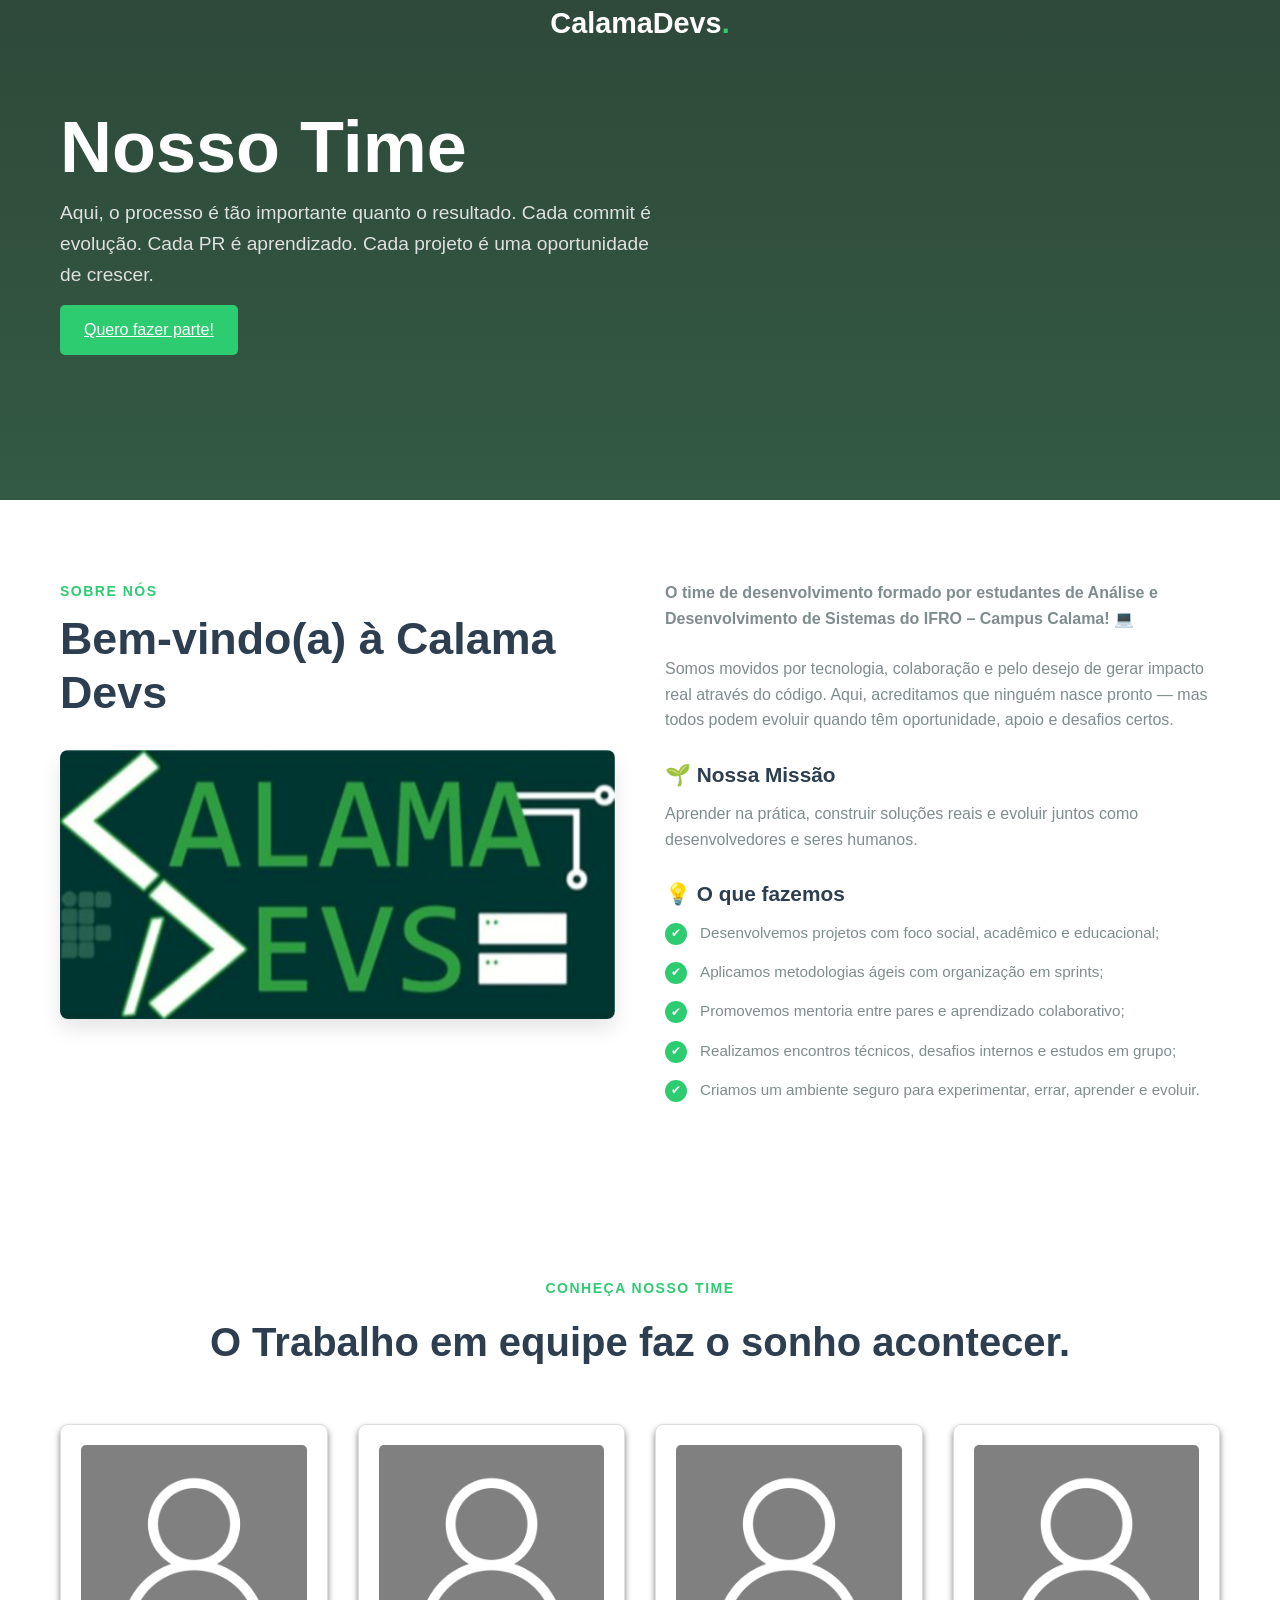
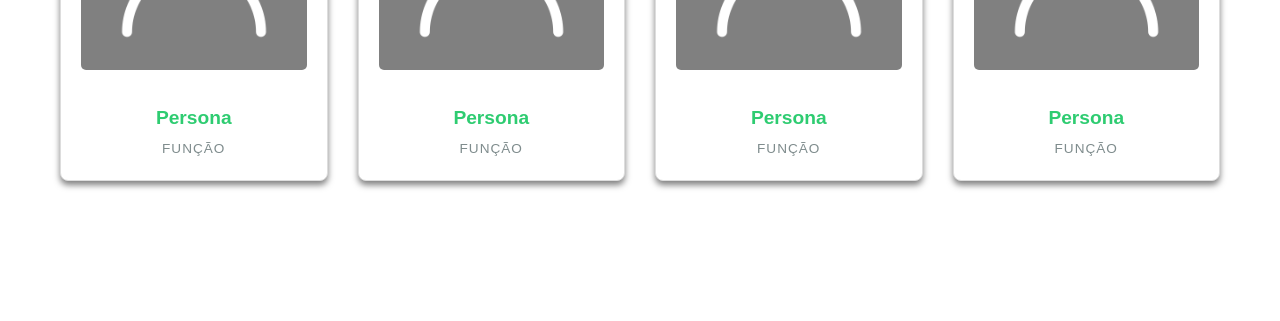
<file: feat/gabriel-vilas-boas-bastos/index.html>
<!DOCTYPE html>
<html lang="pt-br">
<head>
    <meta charset="UTF-8">
    <meta name="viewport" content="width=device-width, initial-scale=1.0">
    <title>Nosso Time | CalamaDevs</title>
    <link rel="stylesheet" href="css/style.css">
</head>

<body>
    <header class="hero-header">
        <nav class="container nav-top">
            <div class="logo">CalamaDevs<span>.</span></div>
        </nav>

        <div class="container hero-content">
            <div class="hero-left">
                <h1 class="hero-title">Nosso Time</h1>
                <p class="hero-subtitle">Aqui, o processo é tão importante quanto o resultado. Cada commit é evolução. Cada PR é aprendizado. Cada projeto é uma oportunidade de crescer.</p>
                <a href="candidatura.html" class="btn" style="text-align: center; display: inline-block;">Quero fazer parte!</a>
            </div>
        </div>
    </header>

<section class="about-section container">
    <div class="about-left">
        <span class="subtitle">Sobre Nós</span>
        <h2>Bem-vindo(a) à Calama Devs</h2>
        <img src="assets/images/logo-calamadevs.jpg" alt="logo calamadevs" class="about-img">
    </div>

    <div class="about-right">
        <p><strong>O time de desenvolvimento formado por estudantes de Análise e Desenvolvimento de Sistemas do IFRO – Campus Calama! 💻</strong></p>
        <p>Somos movidos por tecnologia, colaboração e pelo desejo de gerar impacto real através do código. Aqui, acreditamos que ninguém nasce pronto — mas todos podem evoluir quando têm oportunidade, apoio e desafios certos.</p>

        <div class="mission-box">
            <h3>🌱 Nossa Missão</h3>
            <p>Aprender na prática, construir soluções reais e evoluir juntos como desenvolvedores e seres humanos.</p>
        </div>

        <div class="what-we-do">
            <h3>💡 O que fazemos</h3>
            <ul class="check-list">
                <li>Desenvolvemos projetos com foco social, acadêmico e educacional;</li>
                <li>Aplicamos metodologias ágeis com organização em sprints;</li>
                <li>Promovemos mentoria entre pares e aprendizado colaborativo;</li>
                <li>Realizamos encontros técnicos, desafios internos e estudos em grupo;</li>
                <li>Criamos um ambiente seguro para experimentar, errar, aprender e evoluir.</li>
            </ul>
        </div>
    </div>

</section>
        <section class="team-section container">
            <div class="team-header">
                <span class="subtitle">Conheça nosso Time</span>
                <h2> O Trabalho em equipe faz o sonho acontecer.</h2>
            </div>

            <div id="team-grid">
                <article class="card">
                    <img src="assets/images/people_tam_256x256.png" alt="Persona - Função">
                    <h3>Persona</h3>
                    <p>Função</p>
                </article>

                <article class="card">
                    <img src="assets/images/people_tam_256x256.png" alt="Persona - Função">
                    <h3>Persona</h3>
                    <p>Função</p>
                </article>

                <article class="card">
                    <img src="assets/images/people_tam_256x256.png" alt="Persona - Função">
                    <h3>Persona</h3>
                    <p>Função</p>
                </article>

                <article class="card">
                    <img src="assets/images/people_tam_256x256.png" alt="Persona - Função">
                    <h3>Persona</h3>
                    <p>Função</p>
                </article>
            </div>
        </section>

    </main>
    <div id="modal" class="hidden">
        <div class="modal-content">
            <p id="mensagem-motivacional"></p>
            <button class="btn" onclick="fecharModal()">fechar</button>
        </div>
    </div>
    <script src="js/candidatura.js"></script>
</body>
</html>
</file>
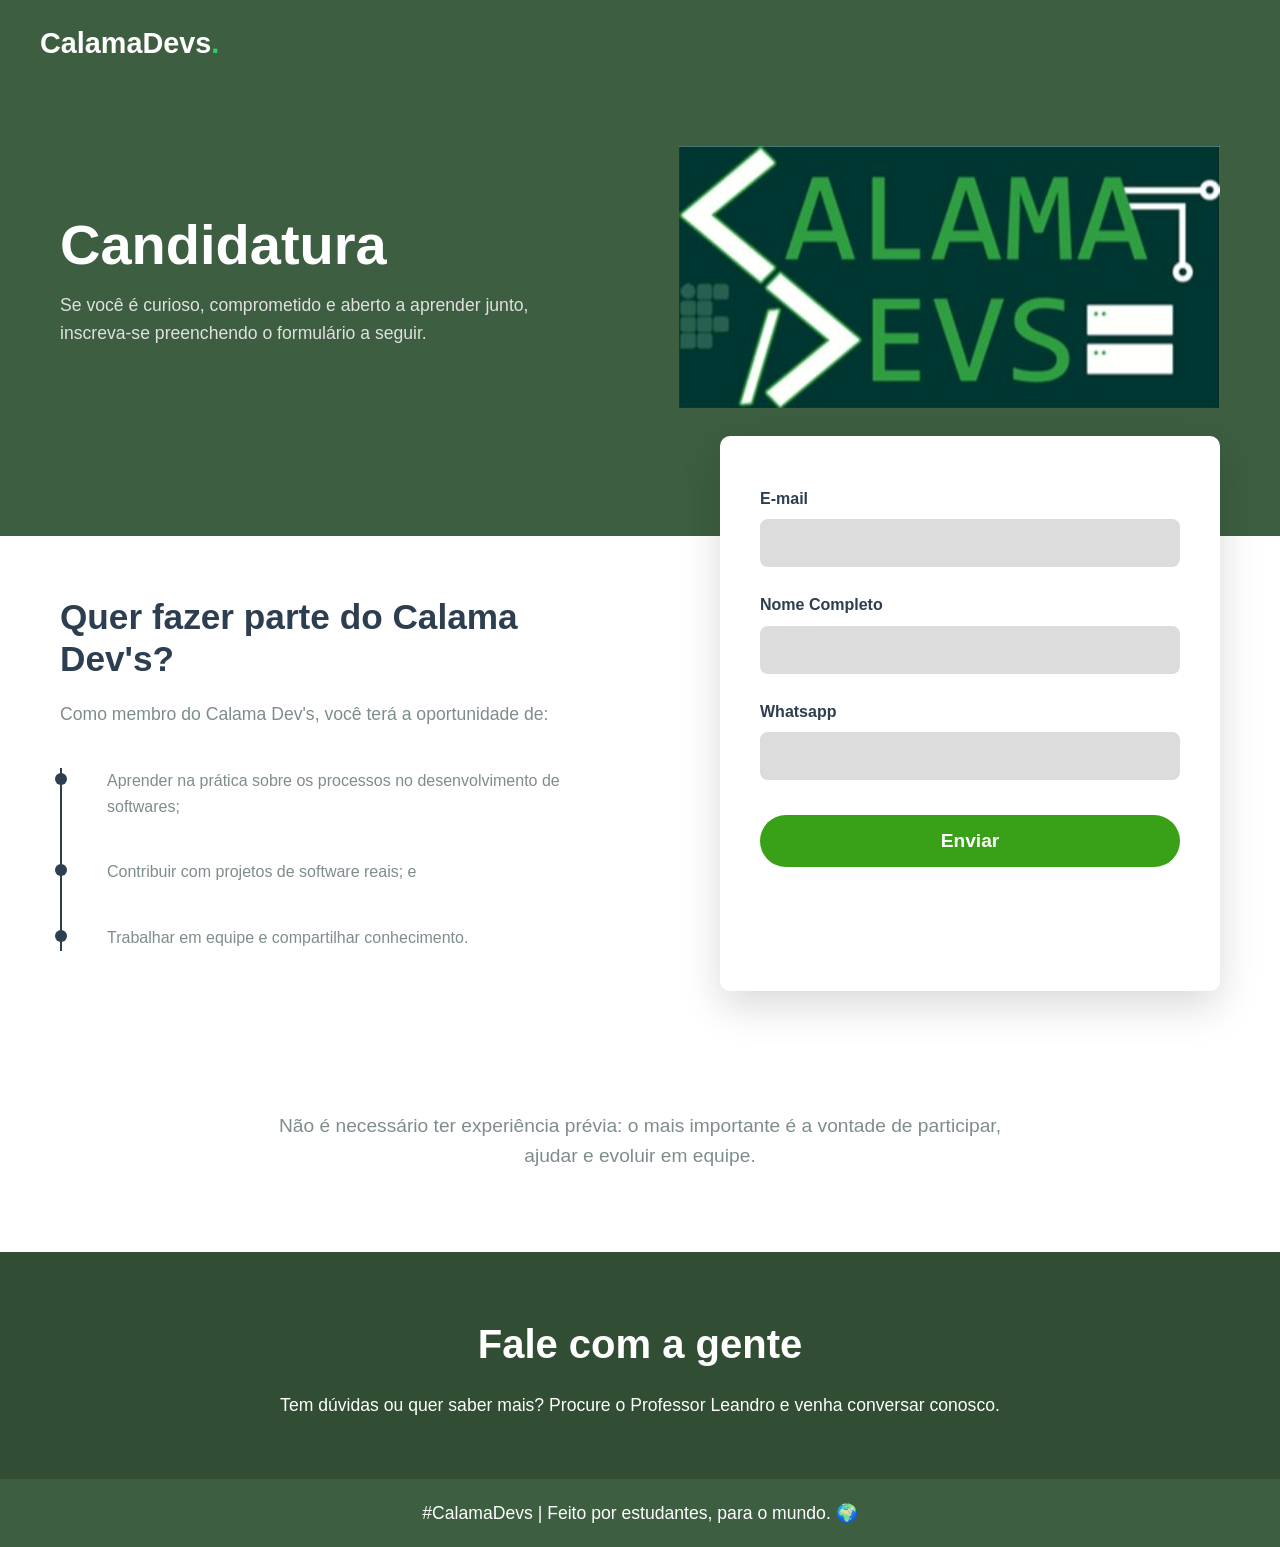
<file: feat/gabriel-vilas-boas-bastos/candidatura.html>
<!DOCTYPE html>
<html lang="pt-br">
<head>
    <meta charset="UTF-8">
    <meta name="viewport" content="width=device-width, initial-scale=1.0">
    <title>Candidatura | CalamaDevs</title>
    <link rel="stylesheet" href="css/style.css">
</head>
<body class="page-candidatura">

    <header class="candidatura-header">
        <div class="container top-bar-candidatura">
            <div class="logo">CalamaDevs<span>.</span></div>
            <span class="spacer"></span> </div>

        <div class="container candidatura-hero">
            <div class="candidatura-text">
                <h1>Candidatura</h1>
                <p>Se você é curioso, comprometido e aberto a aprender junto, inscreva-se preenchendo o formulário a seguir.</p>
            </div>
            <div class="candidatura-logo-img">
                <img src="assets/images/logo-calamadevs.jpg" alt="Logo CalamaDevs">
            </div>
        </div>
    </header>

    <main class="candidatura-main">
        <div class="container candidatura-content">
            
            <div class="candidatura-info">
                <h2>Quer fazer parte do Calama Dev's?</h2>
                <p class="intro-p">Como membro do Calama Dev's, você terá a oportunidade de:</p>
                
                <ul class="timeline">
                    <li>Aprender na prática sobre os processos no desenvolvimento de softwares;</li>
                    <li>Contribuir com projetos de software reais; e</li>
                    <li>Trabalhar em equipe e compartilhar conhecimento.</li>
                </ul>
            </div>

            <div class="form-container">
                <form id="form-candidatura" iaction="#" method="POST">
                    <div class="input-group">
                        <label for="email">E-mail</label>
                        <input type="email" id="email" name="email" required>
                    </div>
                    <div class="input-group">
                        <label for="nome">Nome Completo</label>
                        <input type="text" id="nome" name="nome" required>
                    </div>
                    <div class="input-group">
                        <label for="whatsapp">Whatsapp</label>
                        <input type="tel" id="whatsapp" name="whatsapp" required>
                    </div>
                    <button type="submit" class="btn-enviar">Enviar</button>
                </form>

                <p id="mensagem-sucesso" class="hidden" style="text-align: center; color: #38a118; font-size: 1.2rem; font-weight: bold; margin-top: 20px;"></p>
            </div>

        </div>

        <div class="container msg-final">
            <p>Não é necessário ter experiência prévia: o mais importante é a vontade de participar, ajudar e evoluir em equipe.</p>
        </div>
    </main>

    <footer class="candidatura-footer">
        <div class="container">
            <h2>Fale com a gente</h2>
            <p>Tem dúvidas ou quer saber mais? Procure o Professor Leandro e venha conversar conosco.</p>
        </div>
        <div class="footer-bottom">
            <p>#CalamaDevs | Feito por estudantes, para o mundo. 🌍</p>
        </div>
    </footer>

    <script src="js/candidatura.js"></script>
</body>
</html>
</file>
<file: feat/gabriel-vilas-boas-bastos/css/style.css>
:root{
    --primary-color: #2ecc71;  
    --primary-hover: #27ae60;  
    --dark-text: #2c3e50;      
    --body-text: #7f8c8d;
    --light-bg: #f8f9fa;      
    --white: #ffffff;
    --border-color: #e0e0e0;
    --font-main: 'Helvetica', Helvetica, Arial, sans-serif;
}

* {
    margin: 0;
    padding: 0;
    box-sizing: border-box;
}

body{
    font-family: var(--font-main);
    font-size: 16px;
    line-height: 1.6;
    color: var(--body-text);
    background-color: var(--white);
}

.hero-header{
    background: linear-gradient(rgba(10, 41, 23, 0.85), rgba(15, 61, 34, 0.85));
    color: var(--white);
    padding-bottom: 80px;
    min-height: 500px;
    display: flex;
    flex-direction: column;
}

.nav-top {
    display: flex;
    justify-content: flex-start;
    align-items: center;
    padding-top: 30px;
    padding-bottom: 30px;
}

.logo {
    font-size: 1.8rem;
    font-weight: bold;
    color: var(--white);
}

.logo span {
    color: var(--primary-color); /*ponto verde*/
}

.nav-btn {
    padding: 8px 20px;
    font-size: 0.9rem;
}

.hero-content {
    display: flex;
    justify-content: flex-start;
    align-items: center;
    flex: 1;
    padding-bottom: 20px;
    width: 100%;
}

.hero-left {
    display: flex;
    flex-direction: column;
    align-items: flex-start;
    text-align: left;
    gap: 15px;
    max-width: 600px;
}

.hero-title {
    font-size: 4.5rem;
    color: var(--white);
    margin: 0;
    line-height: 1;
    font-weight: bold;
}
.hero-subtitle {
    font-size: 1.2rem;
    color: #e0e0e0;
}
@media (max-width: 768px) {

    .nav-top {
        flex-direction: column;
        gap: 20px;
    }

    .hero-content {
        flex-direction: column;
        align-items: center;
        text-align: center;
        gap: 40px;
        margin-top: 40px;
    }

    .hero-left {
        align-items: center;
    }

    .hero-title {
        font-size: 3rem;
    }
}

.btn {
    background-color: var(--primary-color);
    color: var(--white);
    padding: 12px 24px;
    border: none;
    border-radius: 5px;
    cursor: pointer;
    font-size: 16px;
    transition: background-color 0.3s;
}

.btn :hover {
    background-color: var(--primary-hover);
}

ul {
    list-style: none;
}

img {
    max-width: 100%;
    height: auto;
}

.container {
    max-width: 1200px;
    margin: 0 auto;
    padding: 0 20px;
}

#team-grid {
    display: grid;
    grid-template-columns: repeat(auto-fit, minmax(250px, 1fr));
    gap: 30px;
    padding-bottom: 60px;
    justify-items: center;
}

.card {
    background: white;
    border: 1px solid #ddd;
    border-radius: 8px;
    text-align: center;
    padding: 20px;
    width: 100%;
    max-width: 280px;
    box-shadow: 0 4px 6px rgba(0,0,0,0.50);
}

.card img {
    width: 100%;
    border-radius: 5px;
    margin-bottom: 15px;
}
.hidden {
    display: none !important;
}

#modal {
    position: fixed;
    top: 0; left: 0; width: 100%; height: 100%;
    background-color: rgba(0,0,0,0.6);
    display: flex;
    justify-content: center;
    align-items: center;
}
.modal-content {
    background: white;
    padding: 40px;
    border-radius: 8px;
    text-align: center;
    max-width: 400px;
    box-shadow: 0 10px 25px rgba(0,0,0,0.2);
}

.modal-content p {
    font-size: 18px;
    color: var(--dark-text);
    margin-bottom: 20px;
}

@media (max-width: 768px) {
    nav {
        flex-direction: column;
        align-items: center;
        gap: 15px;
    }
}

.about-section {
    display: flex;
    flex-wrap: wrap;
    gap: 50px;
    padding: 80px 20px;
    align-items: flex-start;
}

.about-left {
    flex: 1;
    min-width: 300px;
}

.about-left .subtitle {
    color:  var(--primary-color);
    font-weight: bold;
    text-transform: uppercase;
    letter-spacing: 1.5px;
    font-size: 14px;
    display: block;
    margin-bottom: 10px;
}

.about-left h2 {
    font-size: 2.8rem;
    color: var(--dark-text);
    margin-bottom: 30px;
    line-height: 1.2;
}

.about-img {
    width: 100%;
    border-radius: 8px;
    box-shadow: 0 10px 20px rgba(0, 0, 0, 0.1);
}

.about-right {
    flex: 1;
    min-width: 300px;
    display: flex;
    flex-direction: column;
    gap: 25px;
}

.about-right p {
    color: var(--body-text);
}



.mission-box h3, .what-we-do h3 {
    color: var(--dark-text);
    margin-bottom: 10px;
    font-size: 1.3rem;

}

.check-list {
    list-style: none;
    padding: 0;
}

.check-list li {
    position: relative;
    padding-left: 35px;
    margin-bottom: 15px;
    color: var(--body-text);
    font-size: 0.95rem;
}

.check-list li::before {
    content: '✔';
    position: absolute;
    left: 0;
    top: 2px;
    color: var(--white);
    background-color: var(--primary-color);
    width: 22px;
    height: 22px;
    border-radius: 50px;
    display: flex;
    align-items: center;
    justify-content: center;
    font-size: 12px;
}

@media (max-width: 768px) {
    .about-section {
        flex-direction: column;
        padding: 40px 20px;
        gap: 30px;
    }

    .about-left h2 {
        font-size: 2rem;
    }
}

.team-section {
    padding: 80px 20px;
    text-align: center;
}

.team-header{
    margin-bottom: 50px;
}

.team-header .subtitle {
    color: var(--primary-color);
    font-weight: bold;
    text-transform: uppercase;
    letter-spacing: 1.5px;
    font-size: 14px;
    display: block;
    margin-bottom: 10px;
}

.team-header h2 {
    font-size: 2.5rem;
    color: var(--dark-text);
}

.card h3 {
    color: var(--primary-color);
    margin-top: 10px;
    margin-bottom: 5px;
    font-size: 1.2rem;
}

.card p {
    color: var(--body-text);
    font-size: 0.85rem;
    text-transform: uppercase;
    letter-spacing: 1px;
}

@media (max-width: 768px) {
    .team-header h2 {
        font-size: 2rem;
    }
}

/*pagina de candidatura*/

:root {
    --candidatura-green: #3d5e40;
    --candidatura-green-dark: #314d33;
}

.candidatura-header {
    background-color: var(--candidatura-green);
    color: var(--white);
    padding-bottom: 120px;
}

.top-bar-candidatura {
    display: flex;
    justify-content: space-between;
    align-items: center;
    padding: 20px 0;
}

.top-bar-candidatura .spacer {
    flex: 1;
}

.candidatura-hero {
    display: flex;
    justify-content: space-between;
    align-items: center;
    margin-top: 60px;
    gap: 40px;
}

.candidatura-text {
    flex: 1;
    max-width: 500px;
}

.candidatura-text h1 {
    font-size: 3.5rem;
    margin-bottom: 15px;
    line-height: 1.1;
}

.candidatura-text p {
    font-size: 1.1rem;
    color: #e0e0e0;
}

.candidatura-logo-img {
    flex: 1;
    text-align: right;
}

/* corpo principal branco*/
.candidatura-main {
    background-color: var(--white);
    position: relative;
    padding-bottom: 80px;
}

.candidatura-content {
    display: flex;
    justify-content: space-between;
    gap: 50px;
}

.candidatura-info {
    flex: 1;
    padding-top: 60px;
    max-width: 500px;
}

.candidatura-info h2 {
    color: var(--dark-text);
    font-size: 2.2rem;
    margin-bottom: 20px;
    line-height: 1.2;
}

.candidatura-info .intro-p {
    font-size: 1.1rem;
    color: var(--body-text);
    margin-bottom: 40px;
}

/* efeito da linha do tempo */
.timeline {
    list-style: none;
    padding-left: 20px;
    border-left: 2px solid var(--dark-text);
}

.timeline li {
    position: relative;
    padding-left: 25px;
    margin-bottom: 40px;
    color: var(--body-text);
    font-size: 1rem;
}

.timeline li::before {
    content: '';
    position: absolute;
    left: -27px; 
    top: 5px;
    width: 12px;
    height: 12px;
    background-color: var(--dark-text);
    border-radius: 50%;
}

/*formulário sobreposto */
.form-container {
    flex: 1;
    background: var(--white);
    padding: 50px 40px;
    border-radius: 10px;
    box-shadow: 0 15px 40px rgba(0, 0, 0, 0.15);
    margin-top: -100px; 
    position: relative;
    z-index: 10;
    max-width: 500px;
}

.input-group {
    margin-bottom: 25px;
    display: flex;
    flex-direction: column;
}

.input-group label {
    font-weight: bold;
    color: var(--dark-text);
    margin-bottom: 8px;
}

.input-group input {
    padding: 15px;
    border: none;
    border-radius: 8px;
    background-color: #dcdcdc; 
    font-size: 1rem;
    outline: none;
}

.input-group input:focus {
    box-shadow: 0 0 0 2px var(--primary-color);
}

.btn-enviar {
    width: 100%;
    background-color: #38a118; 
    color: var(--white);
    padding: 15px;
    border: none;
    border-radius: 30px; 
    font-size: 1.2rem;
    font-weight: bold;
    cursor: pointer;
    margin-top: 10px;
    transition: background-color 0.3s;
}

.btn-enviar:hover {
    background-color: #2e8b13;
}

.msg-final {
    text-align: center;
    font-size: 1.2rem;
    color: var(--body-text);
    margin-top: 80px;
    padding-top: 40px;
    max-width: 800px;
}

.candidatura-footer {
    background-color: var(--candidatura-green-dark);
    color: var(--white);
    text-align: center;
    padding-top: 60px;
}

.candidatura-footer h2 {
    font-size: 2.5rem;
    margin-bottom: 15px;
}

.candidatura-footer p {
    font-size: 1.1rem;
    margin-bottom: 60px;
}

.footer-bottom {
    background-color: var(--candidatura-green);
    padding: 20px;
    font-size: 0.9rem;
}

.footer-bottom p {
    margin: 0;
}


@media (max-width: 768px) {
    .candidatura-hero,
    .candidatura-content {
        flex-direction: column;
    }
    
    .candidatura-text {
        text-align: center;
        max-width: 100%;
    }

    .form-container {
        margin-top: 0; 
        box-shadow: none;
        padding: 20px;
    }

    .top-bar-candidatura {
        flex-direction: column;
        gap: 15px;
    }
}
</file>
